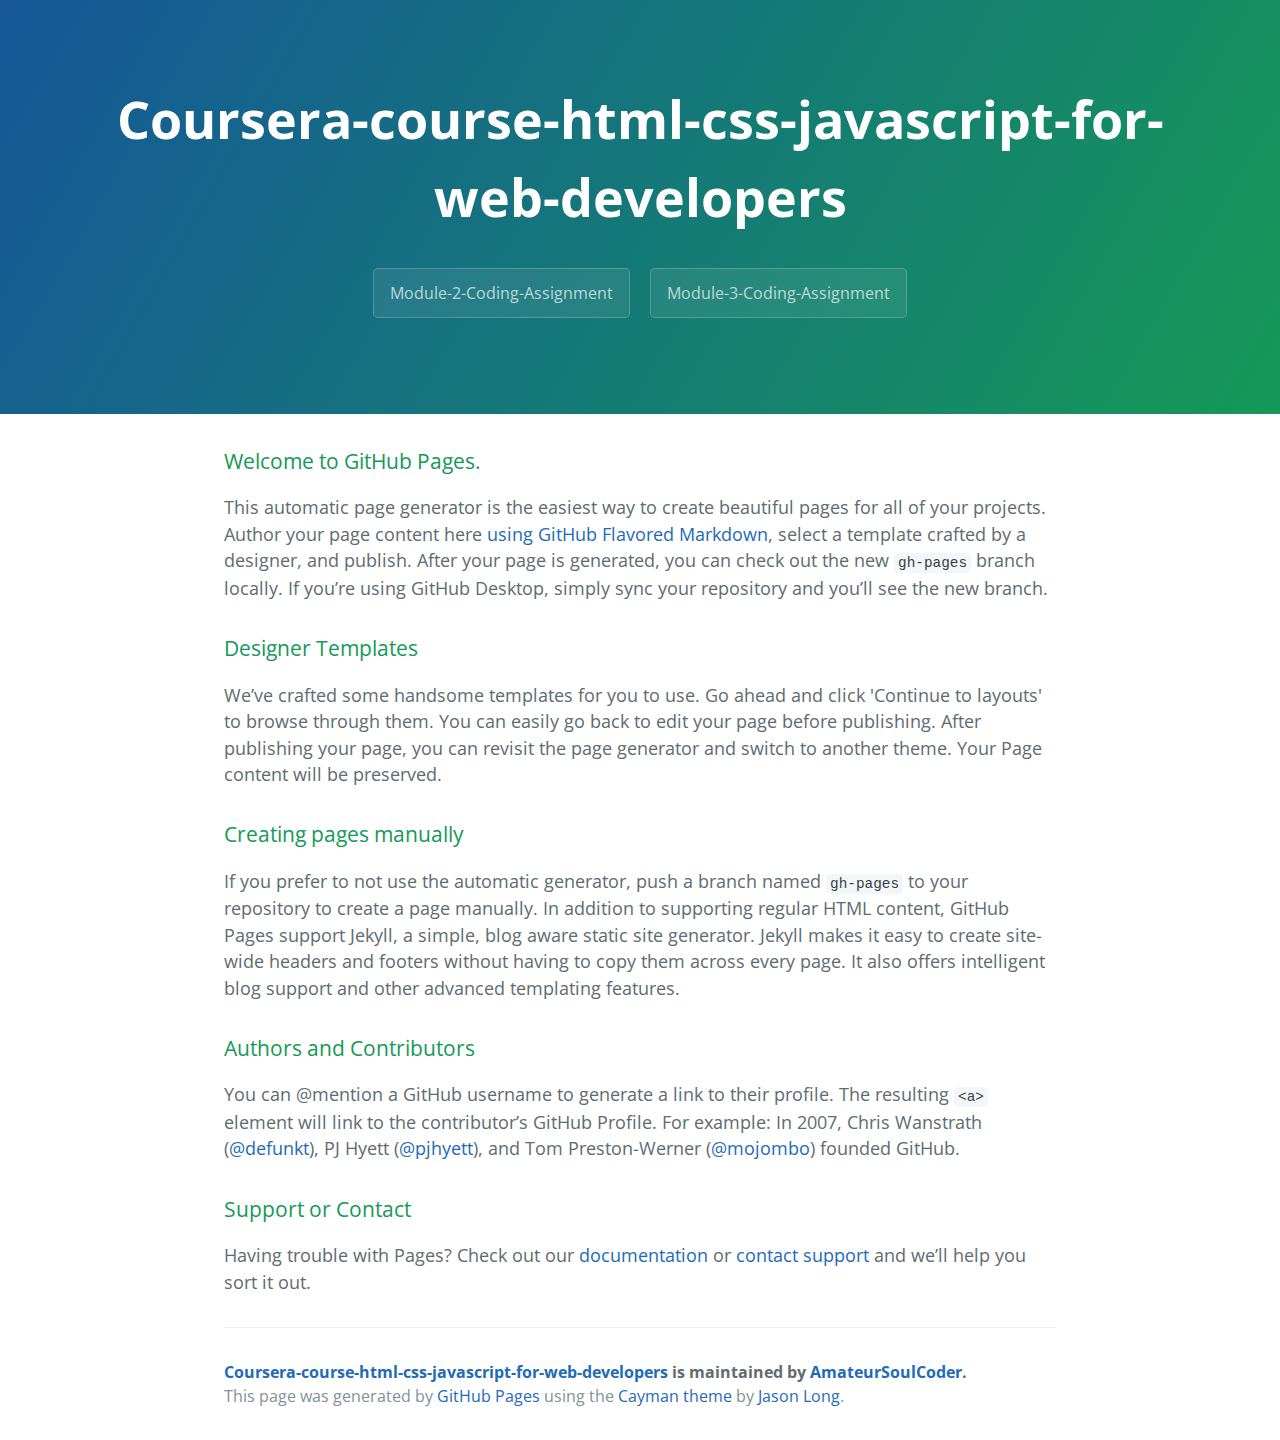
<file: index.html>
<!DOCTYPE html>
<html lang="en-us">
  <head>
    <meta charset="UTF-8">
    <title>Coursera-course-html-css-javascript-for-web-developers by AmateurSoulCoder</title>
    <meta name="viewport" content="width=device-width, initial-scale=1">
    <link rel="stylesheet" type="text/css" href="stylesheets/normalize.css" media="screen">
    <link href='https://fonts.googleapis.com/css?family=Open+Sans:400,700' rel='stylesheet' type='text/css'>
    <link rel="stylesheet" type="text/css" href="stylesheets/stylesheet.css" media="screen">
    <link rel="stylesheet" type="text/css" href="stylesheets/github-light.css" media="screen">
  </head>
  <body>
    <section class="page-header">
      <h1 class="project-name">Coursera-course-html-css-javascript-for-web-developers</h1>
      <h2 class="project-tagline"></h2>
      <a href="https://amateursoulcoder.github.io/Coursera-Course-Html-Css-Javascript-for-Web-Developers/Module-2-Coding-Assignment/" class="btn">Module-2-Coding-Assignment</a>
      <a href="https://amateursoulcoder.github.io/Coursera-Course-Html-Css-Javascript-for-Web-Developers/Module-3-Coding-Assignment/" class="btn">Module-3-Coding-Assignment</a>
    </section>

    <section class="main-content">
      <h3>
<a id="welcome-to-github-pages" class="anchor" href="#welcome-to-github-pages" aria-hidden="true"><span aria-hidden="true" class="octicon octicon-link"></span></a>Welcome to GitHub Pages.</h3>

<p>This automatic page generator is the easiest way to create beautiful pages for all of your projects. Author your page content here <a href="https://guides.github.com/features/mastering-markdown/">using GitHub Flavored Markdown</a>, select a template crafted by a designer, and publish. After your page is generated, you can check out the new <code>gh-pages</code> branch locally. If you’re using GitHub Desktop, simply sync your repository and you’ll see the new branch.</p>

<h3>
<a id="designer-templates" class="anchor" href="#designer-templates" aria-hidden="true"><span aria-hidden="true" class="octicon octicon-link"></span></a>Designer Templates</h3>

<p>We’ve crafted some handsome templates for you to use. Go ahead and click 'Continue to layouts' to browse through them. You can easily go back to edit your page before publishing. After publishing your page, you can revisit the page generator and switch to another theme. Your Page content will be preserved.</p>

<h3>
<a id="creating-pages-manually" class="anchor" href="#creating-pages-manually" aria-hidden="true"><span aria-hidden="true" class="octicon octicon-link"></span></a>Creating pages manually</h3>

<p>If you prefer to not use the automatic generator, push a branch named <code>gh-pages</code> to your repository to create a page manually. In addition to supporting regular HTML content, GitHub Pages support Jekyll, a simple, blog aware static site generator. Jekyll makes it easy to create site-wide headers and footers without having to copy them across every page. It also offers intelligent blog support and other advanced templating features.</p>

<h3>
<a id="authors-and-contributors" class="anchor" href="#authors-and-contributors" aria-hidden="true"><span aria-hidden="true" class="octicon octicon-link"></span></a>Authors and Contributors</h3>

<p>You can @mention a GitHub username to generate a link to their profile. The resulting <code>&lt;a&gt;</code> element will link to the contributor’s GitHub Profile. For example: In 2007, Chris Wanstrath (<a href="https://github.com/defunkt" class="user-mention">@defunkt</a>), PJ Hyett (<a href="https://github.com/pjhyett" class="user-mention">@pjhyett</a>), and Tom Preston-Werner (<a href="https://github.com/mojombo" class="user-mention">@mojombo</a>) founded GitHub.</p>

<h3>
<a id="support-or-contact" class="anchor" href="#support-or-contact" aria-hidden="true"><span aria-hidden="true" class="octicon octicon-link"></span></a>Support or Contact</h3>

<p>Having trouble with Pages? Check out our <a href="https://help.github.com/pages">documentation</a> or <a href="https://github.com/contact">contact support</a> and we’ll help you sort it out.</p>

      <footer class="site-footer">
        <span class="site-footer-owner"><a href="https://github.com/AmateurSoulCoder/Coursera-Course-Html-Css-Javascript-for-Web-Developers">Coursera-course-html-css-javascript-for-web-developers</a> is maintained by <a href="https://github.com/AmateurSoulCoder">AmateurSoulCoder</a>.</span>

        <span class="site-footer-credits">This page was generated by <a href="https://pages.github.com">GitHub Pages</a> using the <a href="https://github.com/jasonlong/cayman-theme">Cayman theme</a> by <a href="https://twitter.com/jasonlong">Jason Long</a>.</span>
      </footer>

    </section>

  
  </body>
</html>
</file>
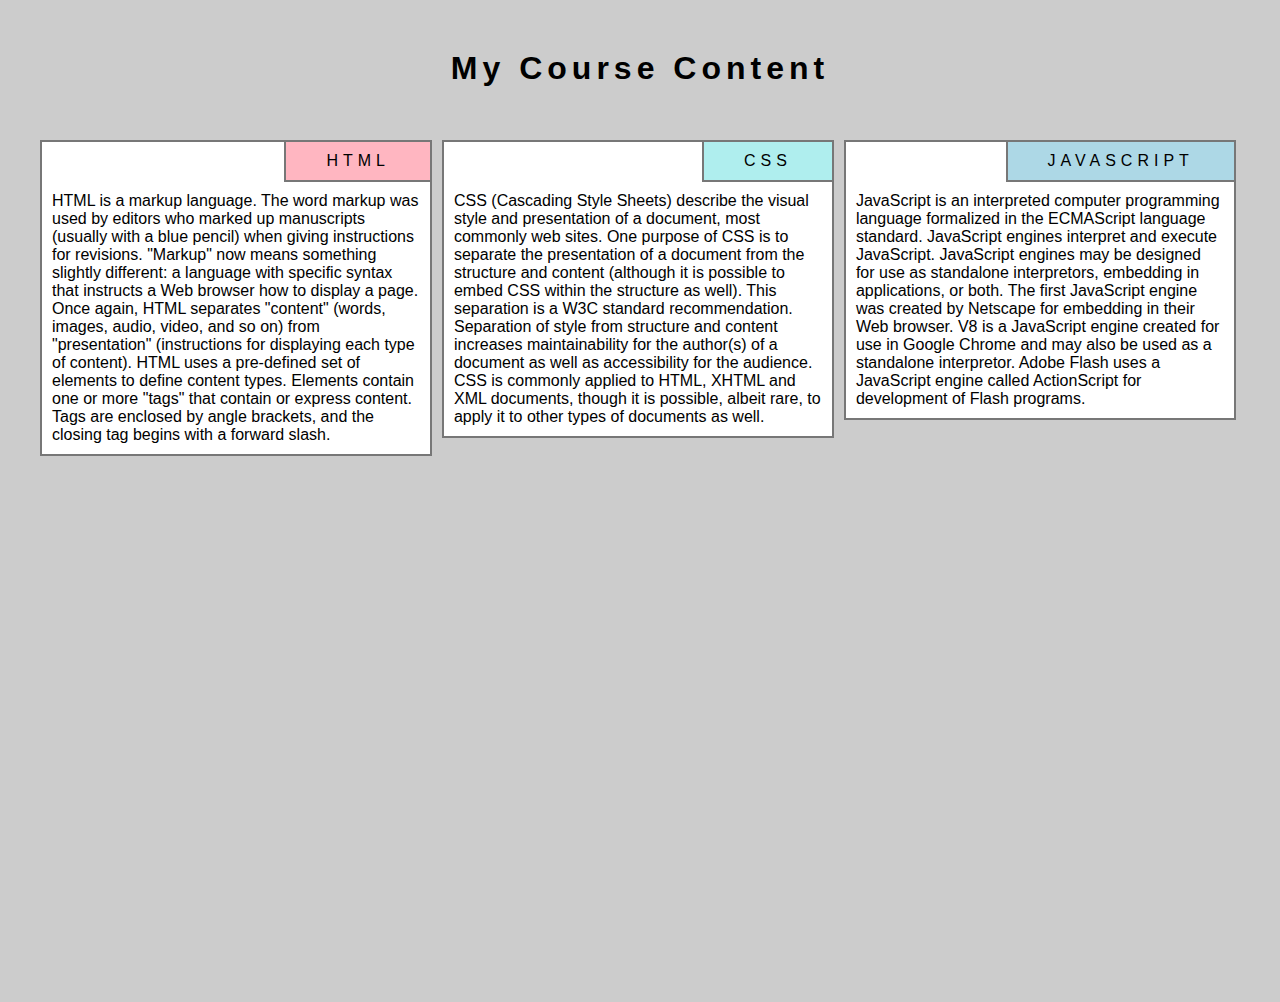
<file: Module-2-Coding-Assignment/index.html>
<html>
    <head>
        <title>My Course Content</title>
        <link rel="stylesheet" type="text/css" href="css/style.css" />
    </head>
    <header>
        <div class="headline">
            <h1>My Course Content</h1>
        </div>
    </header>
    <section id="html">
        <header>HTML</header>
        <div>HTML is a markup language. The word markup was used by editors who marked up manuscripts (usually with a blue pencil) when giving instructions for revisions. "Markup" now means something slightly different: a language with specific syntax that instructs a Web browser how to display a page. Once again, HTML separates "content" (words, images, audio, video, and so on) from "presentation" (instructions for displaying each type of content). HTML uses a pre-defined set of elements to define content types. Elements contain one or more "tags" that contain or express content. Tags are enclosed by angle brackets, and the closing tag begins with a forward slash.</div>
    </section>
    <section id="css">
        <header>CSS</header>
        <div>
            CSS (Cascading Style Sheets) describe the visual style and presentation of a document, most commonly web sites. One purpose of CSS is to separate the presentation of a document from the structure and content (although it is possible to embed CSS within the structure as well). This separation is a W3C standard recommendation. Separation of style from structure and content increases maintainability for the author(s) of a document as well as accessibility for the audience. CSS is commonly applied to HTML, XHTML and XML documents, though it is possible, albeit rare, to apply it to other types of documents as well.
        </div>
    </section>
    <section id="javascript">
        <header>JAVASCRIPT</header>
        <div>
            JavaScript is an interpreted computer programming language formalized in the ECMAScript language standard. JavaScript engines interpret and execute JavaScript. JavaScript engines may be designed for use as standalone interpretors, embedding in applications, or both. The first JavaScript engine was created by Netscape for embedding in their Web browser. V8 is a JavaScript engine created for use in Google Chrome and may also be used as a standalone interpretor. Adobe Flash uses a JavaScript engine called ActionScript for development of Flash programs.
        </div>
    </section>
    <body></body>
</html>
</file>
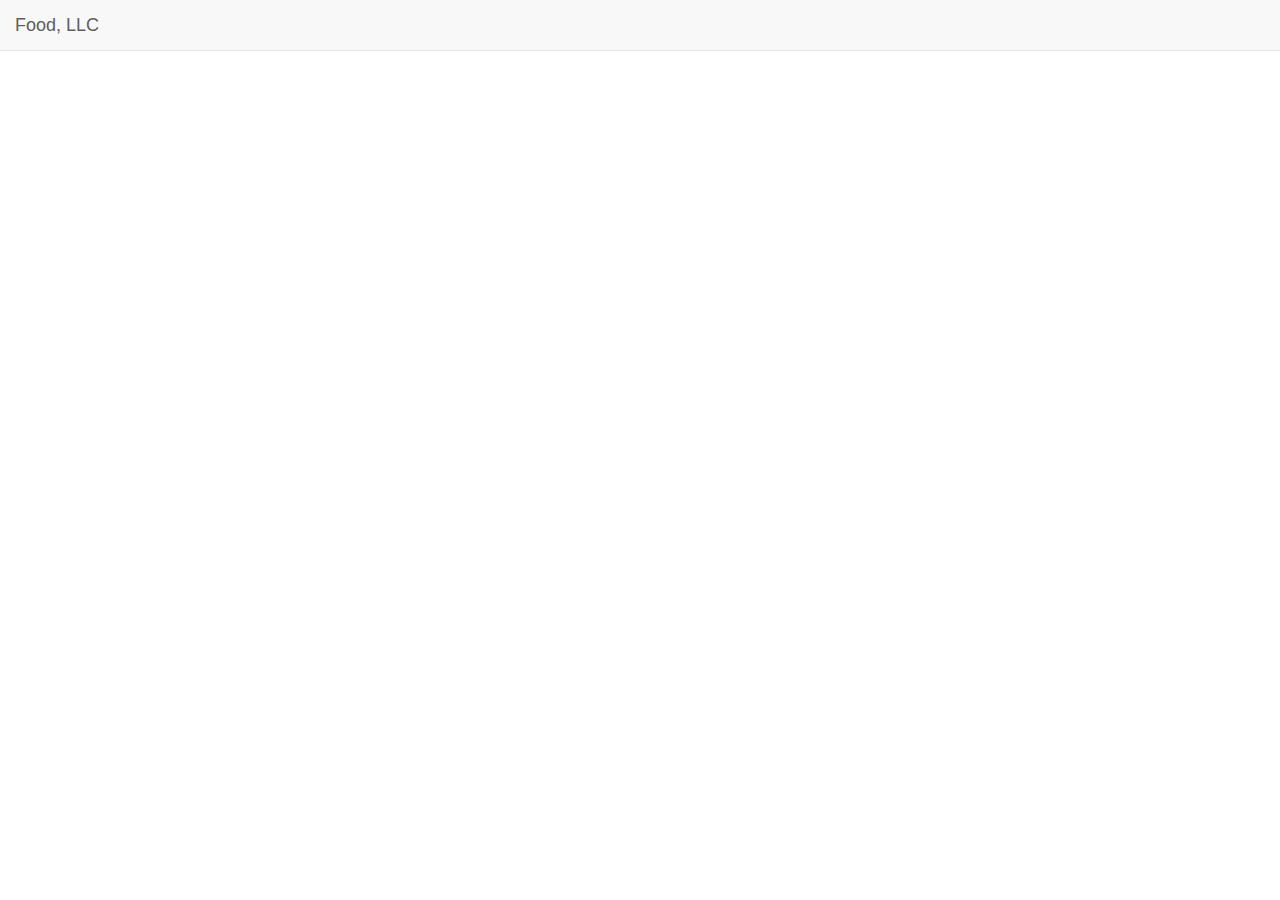
<file: Module-3-Coding-Assignment/index.html>
<!DocType html>
<head>
    <meta charset="utf-8">
    <meta name="viewport" content="width=device-width, initial-scale=1, shrink-to-fit=no">
    <meta http-equiv="x-ua-compatible" content="ie=edge">

    <title>Module 3 Coding Assignment</title>

    <link rel="stylesheet" href="css/bootstrap.min.css">
</head>
<body>
    <header>
        <div class="container">
            <nav class="navbar navbar-default navbar-fixed-top" role="navigation">
                <div class="container-fluid">
                    <div class="navbar-header">
                        <a class="navbar-brand" href="#">
                            Food, LLC
                        </a>
                    </div>
                </div>
            </nav>

                
                    
        </div>

    </header>
<!-- javascript files required -->
<script src="js/jquery.min.js"></script>
<script src="js/bootstrap.min.js"
</body>
</file>
<file: stylesheets/stylesheet.css>
* {
  box-sizing: border-box; }

body {
  padding: 0;
  margin: 0;
  font-family: "Open Sans", "Helvetica Neue", Helvetica, Arial, sans-serif;
  font-size: 16px;
  line-height: 1.5;
  color: #606c71; }

a {
  color: #1e6bb8;
  text-decoration: none; }
  a:hover {
    text-decoration: underline; }

.btn {
  display: inline-block;
  margin-bottom: 1rem;
  color: rgba(255, 255, 255, 0.7);
  background-color: rgba(255, 255, 255, 0.08);
  border-color: rgba(255, 255, 255, 0.2);
  border-style: solid;
  border-width: 1px;
  border-radius: 0.3rem;
  transition: color 0.2s, background-color 0.2s, border-color 0.2s; }
  .btn + .btn {
    margin-left: 1rem; }

.btn:hover {
  color: rgba(255, 255, 255, 0.8);
  text-decoration: none;
  background-color: rgba(255, 255, 255, 0.2);
  border-color: rgba(255, 255, 255, 0.3); }

@media screen and (min-width: 64em) {
  .btn {
    padding: 0.75rem 1rem; } }

@media screen and (min-width: 42em) and (max-width: 64em) {
  .btn {
    padding: 0.6rem 0.9rem;
    font-size: 0.9rem; } }

@media screen and (max-width: 42em) {
  .btn {
    display: block;
    width: 100%;
    padding: 0.75rem;
    font-size: 0.9rem; }
    .btn + .btn {
      margin-top: 1rem;
      margin-left: 0; } }

.page-header {
  color: #fff;
  text-align: center;
  background-color: #159957;
  background-image: linear-gradient(120deg, #155799, #159957); }

@media screen and (min-width: 64em) {
  .page-header {
    padding: 5rem 6rem; } }

@media screen and (min-width: 42em) and (max-width: 64em) {
  .page-header {
    padding: 3rem 4rem; } }

@media screen and (max-width: 42em) {
  .page-header {
    padding: 2rem 1rem; } }

.project-name {
  margin-top: 0;
  margin-bottom: 0.1rem; }

@media screen and (min-width: 64em) {
  .project-name {
    font-size: 3.25rem; } }

@media screen and (min-width: 42em) and (max-width: 64em) {
  .project-name {
    font-size: 2.25rem; } }

@media screen and (max-width: 42em) {
  .project-name {
    font-size: 1.75rem; } }

.project-tagline {
  margin-bottom: 2rem;
  font-weight: normal;
  opacity: 0.7; }

@media screen and (min-width: 64em) {
  .project-tagline {
    font-size: 1.25rem; } }

@media screen and (min-width: 42em) and (max-width: 64em) {
  .project-tagline {
    font-size: 1.15rem; } }

@media screen and (max-width: 42em) {
  .project-tagline {
    font-size: 1rem; } }

.main-content :first-child {
  margin-top: 0; }
.main-content img {
  max-width: 100%; }
.main-content h1, .main-content h2, .main-content h3, .main-content h4, .main-content h5, .main-content h6 {
  margin-top: 2rem;
  margin-bottom: 1rem;
  font-weight: normal;
  color: #159957; }
.main-content p {
  margin-bottom: 1em; }
.main-content code {
  padding: 2px 4px;
  font-family: Consolas, "Liberation Mono", Menlo, Courier, monospace;
  font-size: 0.9rem;
  color: #383e41;
  background-color: #f3f6fa;
  border-radius: 0.3rem; }
.main-content pre {
  padding: 0.8rem;
  margin-top: 0;
  margin-bottom: 1rem;
  font: 1rem Consolas, "Liberation Mono", Menlo, Courier, monospace;
  color: #567482;
  word-wrap: normal;
  background-color: #f3f6fa;
  border: solid 1px #dce6f0;
  border-radius: 0.3rem; }
  .main-content pre > code {
    padding: 0;
    margin: 0;
    font-size: 0.9rem;
    color: #567482;
    word-break: normal;
    white-space: pre;
    background: transparent;
    border: 0; }
.main-content .highlight {
  margin-bottom: 1rem; }
  .main-content .highlight pre {
    margin-bottom: 0;
    word-break: normal; }
.main-content .highlight pre, .main-content pre {
  padding: 0.8rem;
  overflow: auto;
  font-size: 0.9rem;
  line-height: 1.45;
  border-radius: 0.3rem; }
.main-content pre code, .main-content pre tt {
  display: inline;
  max-width: initial;
  padding: 0;
  margin: 0;
  overflow: initial;
  line-height: inherit;
  word-wrap: normal;
  background-color: transparent;
  border: 0; }
  .main-content pre code:before, .main-content pre code:after, .main-content pre tt:before, .main-content pre tt:after {
    content: normal; }
.main-content ul, .main-content ol {
  margin-top: 0; }
.main-content blockquote {
  padding: 0 1rem;
  margin-left: 0;
  color: #819198;
  border-left: 0.3rem solid #dce6f0; }
  .main-content blockquote > :first-child {
    margin-top: 0; }
  .main-content blockquote > :last-child {
    margin-bottom: 0; }
.main-content table {
  display: block;
  width: 100%;
  overflow: auto;
  word-break: normal;
  word-break: keep-all; }
  .main-content table th {
    font-weight: bold; }
  .main-content table th, .main-content table td {
    padding: 0.5rem 1rem;
    border: 1px solid #e9ebec; }
.main-content dl {
  padding: 0; }
  .main-content dl dt {
    padding: 0;
    margin-top: 1rem;
    font-size: 1rem;
    font-weight: bold; }
  .main-content dl dd {
    padding: 0;
    margin-bottom: 1rem; }
.main-content hr {
  height: 2px;
  padding: 0;
  margin: 1rem 0;
  background-color: #eff0f1;
  border: 0; }

@media screen and (min-width: 64em) {
  .main-content {
    max-width: 64rem;
    padding: 2rem 6rem;
    margin: 0 auto;
    font-size: 1.1rem; } }

@media screen and (min-width: 42em) and (max-width: 64em) {
  .main-content {
    padding: 2rem 4rem;
    font-size: 1.1rem; } }

@media screen and (max-width: 42em) {
  .main-content {
    padding: 2rem 1rem;
    font-size: 1rem; } }

.site-footer {
  padding-top: 2rem;
  margin-top: 2rem;
  border-top: solid 1px #eff0f1; }

.site-footer-owner {
  display: block;
  font-weight: bold; }

.site-footer-credits {
  color: #819198; }

@media screen and (min-width: 64em) {
  .site-footer {
    font-size: 1rem; } }

@media screen and (min-width: 42em) and (max-width: 64em) {
  .site-footer {
    font-size: 1rem; } }

@media screen and (max-width: 42em) {
  .site-footer {
    font-size: 0.9rem; } }
</file>
<file: stylesheets/github-light.css>
/*
The MIT License (MIT)

Copyright (c) 2016 GitHub, Inc.

Permission is hereby granted, free of charge, to any person obtaining a copy
of this software and associated documentation files (the "Software"), to deal
in the Software without restriction, including without limitation the rights
to use, copy, modify, merge, publish, distribute, sublicense, and/or sell
copies of the Software, and to permit persons to whom the Software is
furnished to do so, subject to the following conditions:

The above copyright notice and this permission notice shall be included in all
copies or substantial portions of the Software.

THE SOFTWARE IS PROVIDED "AS IS", WITHOUT WARRANTY OF ANY KIND, EXPRESS OR
IMPLIED, INCLUDING BUT NOT LIMITED TO THE WARRANTIES OF MERCHANTABILITY,
FITNESS FOR A PARTICULAR PURPOSE AND NONINFRINGEMENT. IN NO EVENT SHALL THE
AUTHORS OR COPYRIGHT HOLDERS BE LIABLE FOR ANY CLAIM, DAMAGES OR OTHER
LIABILITY, WHETHER IN AN ACTION OF CONTRACT, TORT OR OTHERWISE, ARISING FROM,
OUT OF OR IN CONNECTION WITH THE SOFTWARE OR THE USE OR OTHER DEALINGS IN THE
SOFTWARE.

*/

.pl-c /* comment */ {
  color: #969896;
}

.pl-c1 /* constant, variable.other.constant, support, meta.property-name, support.constant, support.variable, meta.module-reference, markup.raw, meta.diff.header */,
.pl-s .pl-v /* string variable */ {
  color: #0086b3;
}

.pl-e /* entity */,
.pl-en /* entity.name */ {
  color: #795da3;
}

.pl-smi /* variable.parameter.function, storage.modifier.package, storage.modifier.import, storage.type.java, variable.other */,
.pl-s .pl-s1 /* string source */ {
  color: #333;
}

.pl-ent /* entity.name.tag */ {
  color: #63a35c;
}

.pl-k /* keyword, storage, storage.type */ {
  color: #a71d5d;
}

.pl-s /* string */,
.pl-pds /* punctuation.definition.string, string.regexp.character-class */,
.pl-s .pl-pse .pl-s1 /* string punctuation.section.embedded source */,
.pl-sr /* string.regexp */,
.pl-sr .pl-cce /* string.regexp constant.character.escape */,
.pl-sr .pl-sre /* string.regexp source.ruby.embedded */,
.pl-sr .pl-sra /* string.regexp string.regexp.arbitrary-repitition */ {
  color: #183691;
}

.pl-v /* variable */ {
  color: #ed6a43;
}

.pl-id /* invalid.deprecated */ {
  color: #b52a1d;
}

.pl-ii /* invalid.illegal */ {
  color: #f8f8f8;
  background-color: #b52a1d;
}

.pl-sr .pl-cce /* string.regexp constant.character.escape */ {
  font-weight: bold;
  color: #63a35c;
}

.pl-ml /* markup.list */ {
  color: #693a17;
}

.pl-mh /* markup.heading */,
.pl-mh .pl-en /* markup.heading entity.name */,
.pl-ms /* meta.separator */ {
  font-weight: bold;
  color: #1d3e81;
}

.pl-mq /* markup.quote */ {
  color: #008080;
}

.pl-mi /* markup.italic */ {
  font-style: italic;
  color: #333;
}

.pl-mb /* markup.bold */ {
  font-weight: bold;
  color: #333;
}

.pl-md /* markup.deleted, meta.diff.header.from-file */ {
  color: #bd2c00;
  background-color: #ffecec;
}

.pl-mi1 /* markup.inserted, meta.diff.header.to-file */ {
  color: #55a532;
  background-color: #eaffea;
}

.pl-mdr /* meta.diff.range */ {
  font-weight: bold;
  color: #795da3;
}

.pl-mo /* meta.output */ {
  color: #1d3e81;
}
</file>
<file: Module-2-Coding-Assignment/css/style.css>
body {
    background: #ccc;
    font-family: Tahoma, Geneva, Verdana, sans-serif;
    margin-left:30px;
    margin-right: 30px;
}

.headline{
    height: 200px;
    text-align: center;
    padding:60xp;
    margin-top:50px;
    font-family: Impact, Haettenschweiler, 'Arial Narrow Bold', sans-serif;
    letter-spacing: 5px;
    margin-bottom: -110px;
}

section{
    background-color: #fff;
    border: 2px #777 solid;
    margin-bottom: 19px;
}

#html>header {
    padding:10px 40px;
    clear:both;
    background-color: lightpink;
    border-left: 2px #777 solid;
    border-bottom:2px #777 solid;
    float: right;
    font-family: Impact, Haettenschweiler, 'Arial Narrow Bold', sans-serif;
    letter-spacing: 5px;
}

#css>header {
    padding:10px 40px;
    clear:both;
    background-color:paleturquoise;
    border-left: 2px #777 solid;
    border-bottom:2px #777 solid;
    float: right;
    font-family: Impact, Haettenschweiler, 'Arial Narrow Bold', sans-serif;
    letter-spacing: 5px;
}

#javascript>header {
    padding:10px 40px;
    clear:both;
    background-color:lightblue;
    border-left: 2px #777 solid;
    border-bottom:2px #777 solid;
    float: right;
    font-family: Impact, Haettenschweiler, 'Arial Narrow Bold', sans-serif;
    letter-spacing: 5px;
}


section>div{
    clear: right;
    padding:10px;
}

/*big screen view(992px and above)*/

@media (min-width:992px){

    section {
        width:31.8%;
        float:left;
        margin-left: 10px;
    }
}

/*tablet view (between 768px and 991px)*/
@media(min-width:768px) and (max-width:991px){
    body{
        margin-left: 15px;
        margin-right:15px;

    }
    #html {
        float:left;
        width:48%;
        margin-right: 10px;
    }
    #css {
        float:right;
        width:48%;
        margin-left:10px;
    }

    #javascript {
        float:left;
        width:100%;
    }
}

/*mobile view(width less than 768px)*/
@media (max-width:767px){
    body{
        width:95%;
        margin: 15px;
    }
    section{
        width:95%;
        margin-bottom:5px;
    }
}
</file>
